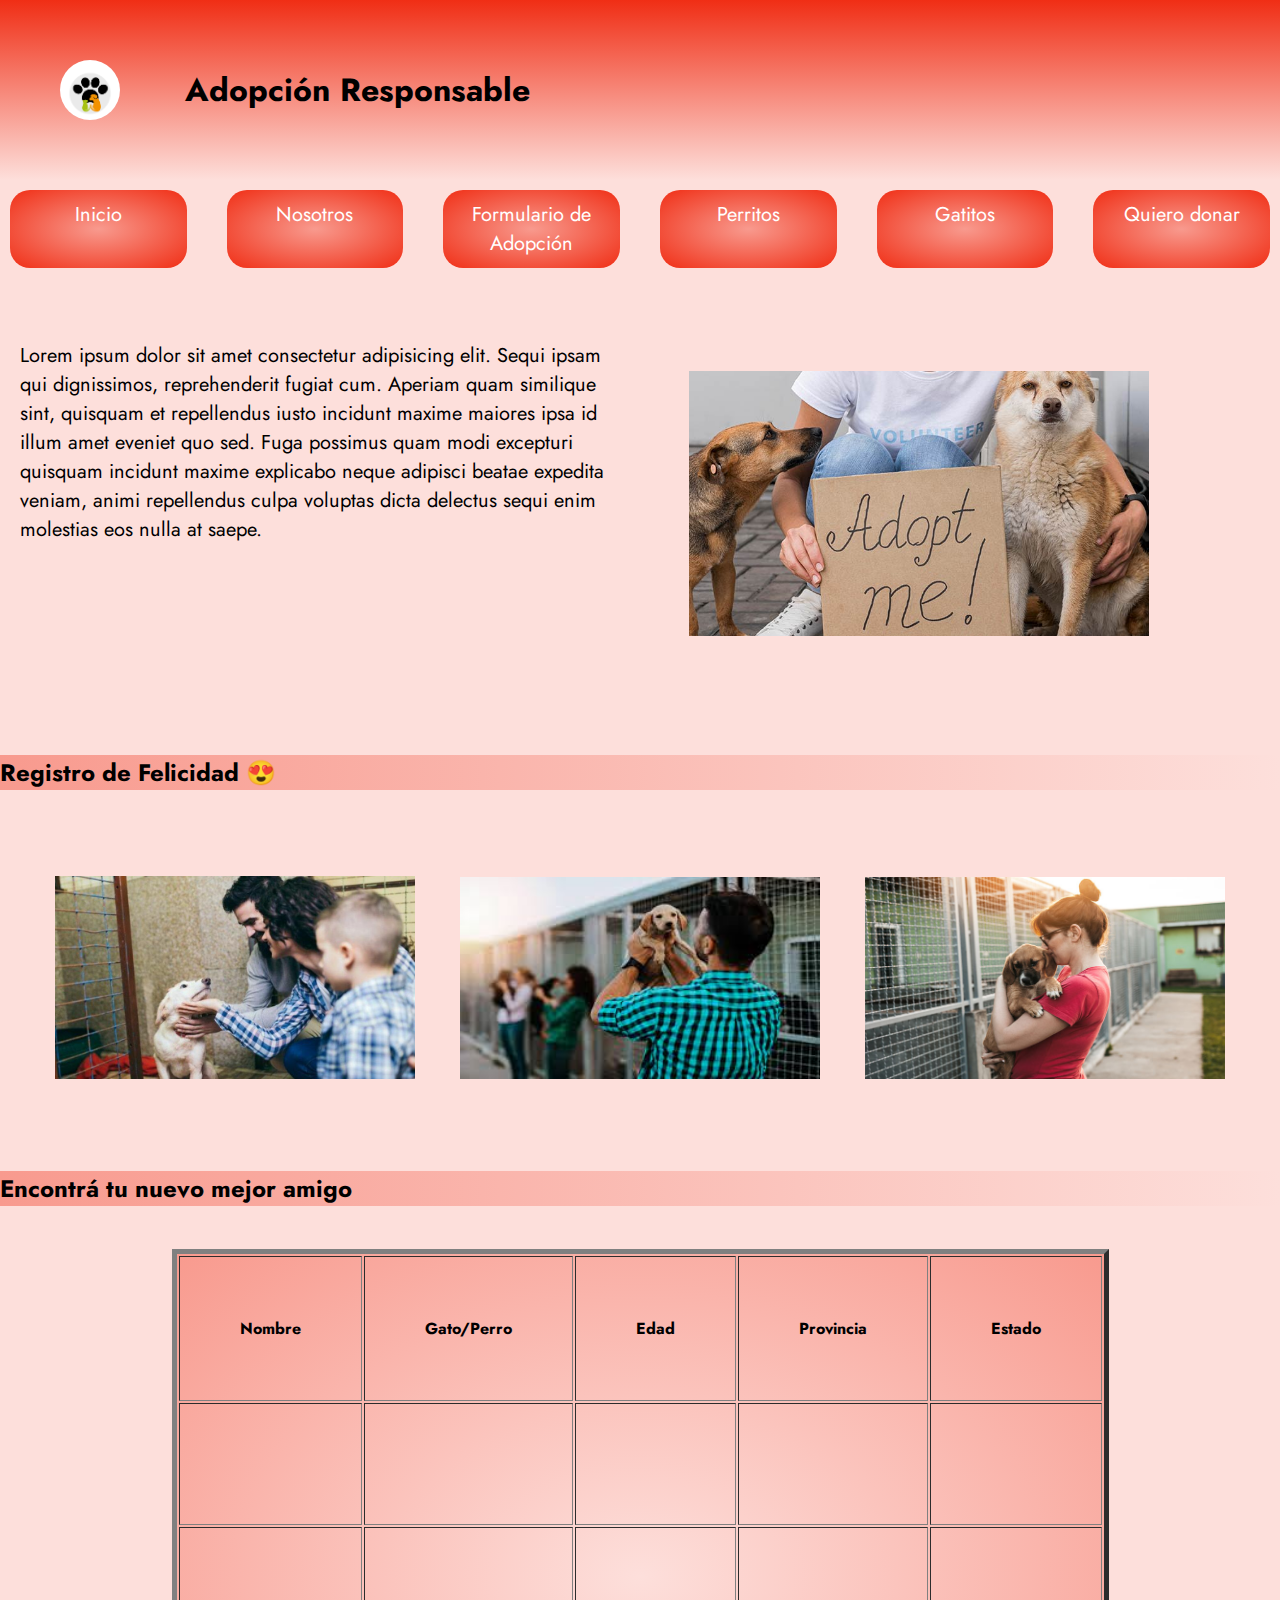
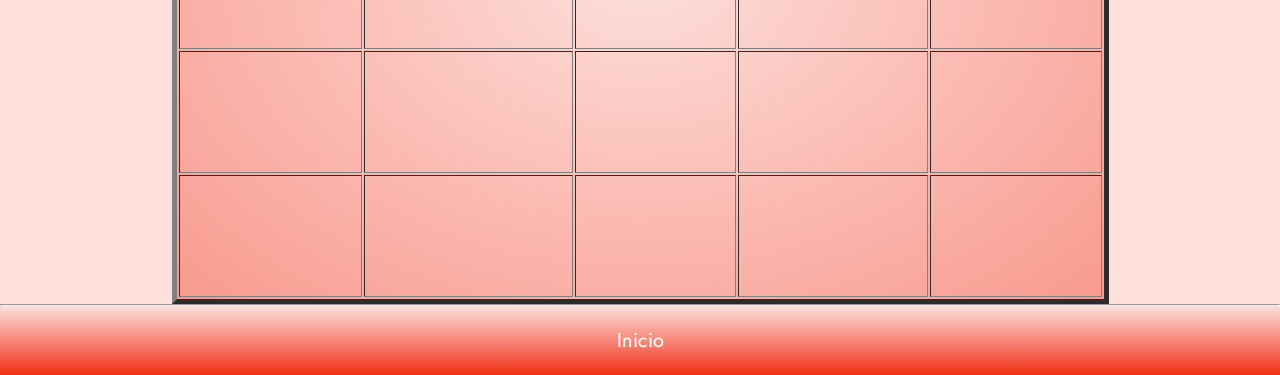
<file: index.html>
<!DOCTYPE html>
<html lang="en">
<head>
    <meta charset="UTF-8">
    <meta http-equiv="X-UA-Compatible" content="IE=edge">
    <meta name="viewport" content="width=device-width, initial-scale=1.0">
    <link rel="stylesheet" href="css/estilos.css">
    <link rel="stylesheet" href="https://cdnjs.cloudflare.com/ajax/libs/font-awesome/6.1.1/css/all.min.css" integrity="sha512-KfkfwYDsLkIlwQp6LFnl8zNdLGxu9YAA1QvwINks4PhcElQSvqcyVLLD9aMhXd13uQjoXtEKNosOWaZqXgel0g==" crossorigin="anonymous" referrerpolicy="no-referrer" />
    <link rel="preconnect" href="https://fonts.googleapis.com">
<link rel="preconnect" href="https://fonts.gstatic.com" crossorigin>
<link href="https://fonts.googleapis.com/css2?family=Jost:wght@200;400;800&display=swap" rel="stylesheet">
    <title>Adopcion Responsable</title>
</head>
<body>
    <header class="header">
        <div class="logo"> 
            <img src="img/Diseño sin título.png" alt="" id="logo">
            <h1>Adopción Responsable</h1>
        </div>
       
        
            <nav>
                <input type="checkbox" id="check">
                <label for="check" class="checkbtn">
                    <i class="fa-solid fa-bars"></i>
                </label>
                <a href="#" class="enlace"></a>
                <ul> 
                <li class="active"> <a href="index.html">Inicio</a> </li>
                <li> <a href="html/nosostros.html">Nosotros</a> </li>
                <li> <a href="html/formulario.html">Formulario de Adopción</a> </li>
                <li> <a href="html/perritos.html">Perritos</a> </li>
                <li> <a href="html/gatitos.html">Gatitos</a> </li>
                <li> <a href="html/quiero_donar.html">Quiero donar</a> </li>
                </ul>
                
              </nav>
        
    </header>
    <br>
    <main>
        <section class="primeraParte">
            <article >
                <p class="pinicio">
                    Lorem ipsum dolor sit amet consectetur adipisicing elit. Sequi ipsam qui dignissimos, reprehenderit fugiat cum. Aperiam quam similique sint, quisquam et repellendus iusto incidunt maxime maiores ipsa id illum amet eveniet quo sed. Fuga possimus quam modi excepturi quisquam incidunt maxime explicabo neque adipisci beatae expedita veniam, animi repellendus culpa voluptas dicta delectus sequi enim molestias eos nulla at saepe.
                </p><br>
            </article>
            <aside  >
                <img src="img/adopt_me.jpg" alt="adoptame" width="500px" id="primeraFoto">
            </aside>
        </section >
        <br>
        <section class="registro">
            <h2>Registro de Felicidad 😍</h2><br><br>
            <div  class="registroFeliz">
            <img src="img/familia.jpg" alt="adopcion_familia" width="400px">
            <img src="img/hombre.jfif" alt="hombre_adopcion" width="400px">
            <img src="img/pet-adoption.jpg" alt="perrito_adoptado" width="400px"><br>
            </div>
            <br>
        </section><br>
        <section id="stabla" >
            <h2>Encontrá tu nuevo mejor amigo</h2><br>
            <table border="5" cellpadding  ="5px" id="tabla" >
                <tr>
                    <th>Nombre</th>
                    <th>Gato/Perro</th>
                    <th>Edad</th>
                    <th>Provincia</th>
                    <th>Estado</th>
                </tr>
                <tr>
                    <th></th>
                    <th></th>
                    <th></th>
                    <th></th>
                    <th></th>
                </tr>
                <tr>
                    <th></th>
                    <th></th>
                    <th></th>
                    <th></th>
                    <th></th>
                </tr>
                <tr>
                    <th></th>
                    <th></th>
                    <th></th>
                    <th></th>
                    <th></th>
                </tr>
                <tr>
                    <th></th>
                    <th></th>
                    <th></th>
                    <th></th>
                    <th></th>
                </tr>

            </table>
        </section>
    </main>
    <hr>
    <footer>
        <a href="index.html">Inicio</a>
    </footer>
</body>
</html>
</file>
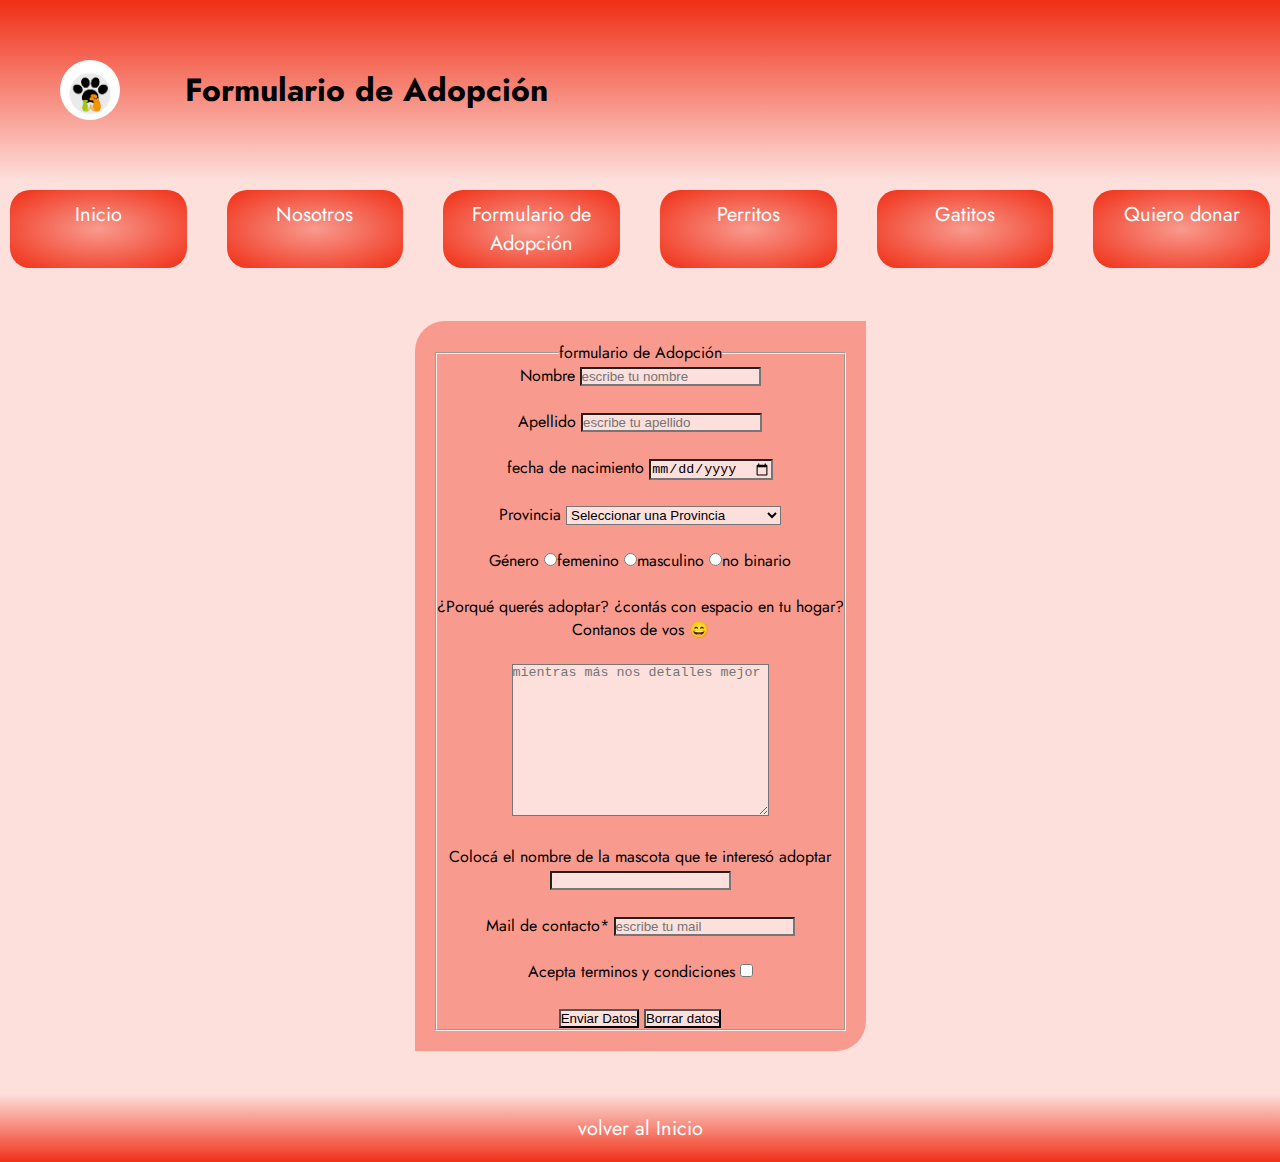
<file: html/formulario.html>
<!DOCTYPE html>
<html lang="en">
<head>
    <meta charset="UTF-8">
    <meta http-equiv="X-UA-Compatible" content="IE=edge">
    <meta name="viewport" content="width=device-width, initial-scale=1.0">
    <link rel="stylesheet" href="../css/estilos.css">
    <link rel="preconnect" href="https://fonts.googleapis.com">
    <link rel="stylesheet" href="https://cdnjs.cloudflare.com/ajax/libs/font-awesome/6.1.1/css/all.min.css" integrity="sha512-KfkfwYDsLkIlwQp6LFnl8zNdLGxu9YAA1QvwINks4PhcElQSvqcyVLLD9aMhXd13uQjoXtEKNosOWaZqXgel0g==" crossorigin="anonymous" referrerpolicy="no-referrer" />
    <link rel="preconnect" href="https://fonts.gstatic.com" crossorigin>
    <link href="https://fonts.googleapis.com/css2?family=Jost:wght@200;400;800&display=swap" rel="stylesheet">
    <title>Formulario de adopcíon</title>
</head>
<div class="logo"> <img src="../img/Diseño sin título.png" alt="" id="logo">
    <h1>Formulario de Adopción</h1>
</div>
<body>
    <header>
        
        <nav>
            <input type="checkbox" id="check">
                <label for="check" class="checkbtn">
                    <i class="fa-solid fa-bars"></i>
                </label>
                <a href="#" class="enlace"></a>
            <ul> 
            <li class="active"> <a href="../index.html">Inicio</a> </li>
            <li> <a href="nosostros.html">Nosotros</a> </li>
            <li> <a href="formulario.html">Formulario de Adopción</a> </li>
            <li> <a href="perritos.html">Perritos</a> </li>
            <li> <a href="gatitos.html">Gatitos</a> </li>
            <li> <a href="quiero_donar.html">Quiero donar</a> </li>
            </ul>
          </nav>
    </header>
    <br>
    <main>
        <form action="" class="form">
            <fieldset>
                <legend>formulario de Adopción</legend>
            <div>
                <label for="nombre">Nombre</label>
                <input type="text" name="nombre" placeholder="escribe tu nombre">
            </div>
            <br>
            <div>
                <label for="apellido">Apellido</label>
                <input type="text" name="apellido" placeholder="escribe tu apellido">
            </div>
            <br>
            <div>
                <label for="fechanac">fecha de nacimiento</label>
                <input type="date" name="fechanac" >
            </div>
            <br>
        
           
           
            <div>
                <label for="provincia">Provincia</label>
                <select name="provincia" id="">
                    <option value="1">BUENOS AIRES</option>
                    <option value="2">CATAMARCA</option>
                    <option value="5">CHACO</option>
                    <option value="6">CHUBUT</option>
                    <option value="50">CIUDAD AUTONOMA DE Bs As</option>
                    <option value="3">CORDOBA</option>
                    <option value="4">CORRIENTES</option>
                    <option value="7">ENTRE RIOS</option>
                    <option value="8">FORMOSA</option>
                    <option value="9">JUJUY</option>
                    <option value="10">LA PAMPA</option>
                    <option value="11">LA RIOJA</option>
                    <option value="12">MENDOZA</option>
                    <option value="13">MISIONES</option>
                    <option value="14">NEUQUEN</option>
                    <option value="15">RIO NEGRO</option>
                    <option value="16">SALTA</option>
                    <option value="17">SAN LUIS</option>
                    <option value="19">SANTA CRUZ</option>
                    <option value="20">SANTA FE</option>
                    <option value="21">SANTIAGO DEL ESTERO</option>
                    <option value="22">TIERRA DEL FUEGO</option>
                    <option disabled="true" selected="true" value="">Seleccionar una Provincia</option>
                    
                </select>
                
               
            </div>
            <br>
            <div>
                <label for="genero" >Género</label>
                <input type="radio" name="genero" value="femenino">femenino
                <input type="radio" name="genero" value="masculino">masculino
                <input type="radio" name="genero" value="nobinario">no binario
    
            </div>
            <br>
            <div>
                <label for="comentario">¿Porqué querés adoptar? ¿contás con espacio en tu hogar? </label><br>
                <label for="contanos">Contanos de vos 😄</label><br><br>
                <textarea name="comentario" id="comentario" cols="30" rows="10" placeholder="mientras más nos detalles mejor "></textarea>
            </div>
            <div>
            <br>
            <label for="viste">Colocá el nombre de la mascota que te interesó adoptar</label><br>
            <input type="text">
              </div>
        
            <br>
            <div>
                <label for="email">Mail de contacto*</label>
                <input type="email" name="email" required placeholder="escribe tu mail">
            </div>
            <br>
            <div>
                    Acepta terminos y condiciones
                <input type="checkbox" name="acepta" value="1">
            </div>
            <br>
            <div>
                <input type="submit" value="Enviar Datos">
                <input type="reset" value="Borrar datos">
            </div>
            
        </fieldset>
        </form>
    </main>
    <br>
    <footer>
        <a href="../index.html">volver al Inicio</a>
    </footer>
</body>
</html>
</file>
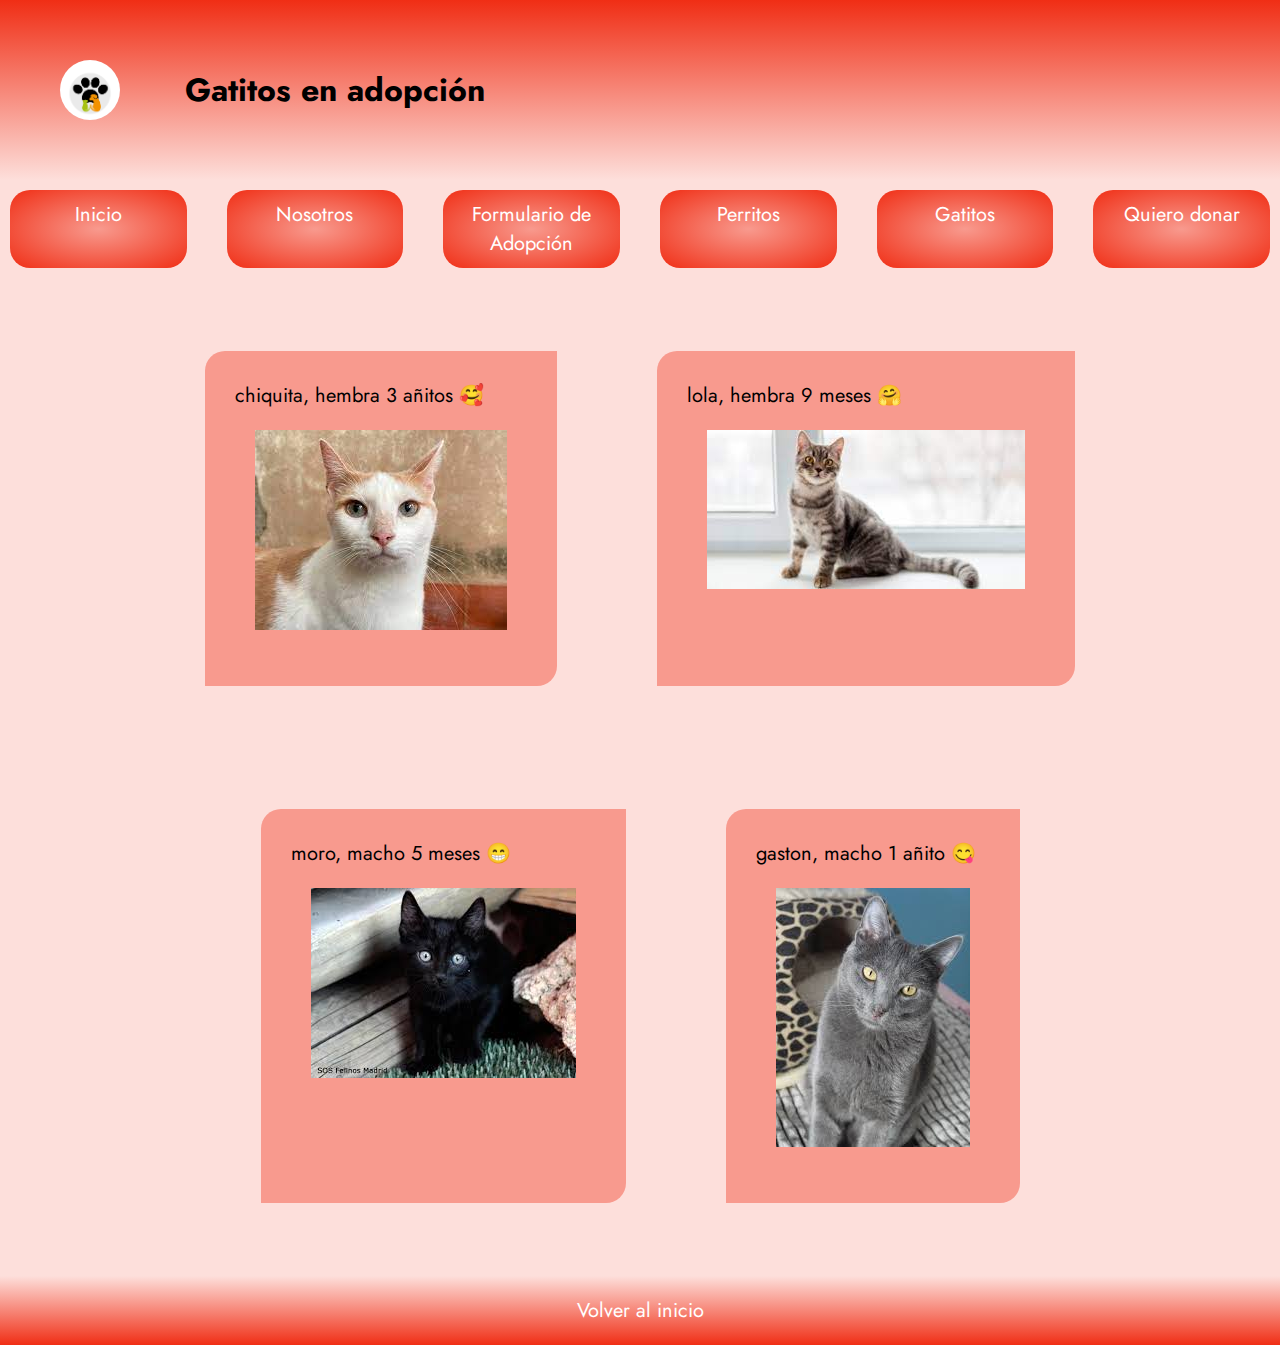
<file: html/gatitos.html>
<!DOCTYPE html>
<html lang="en">
<head>
    <meta charset="UTF-8">
    <meta http-equiv="X-UA-Compatible" content="IE=edge">
    <meta name="viewport" content="width=device-width, initial-scale=1.0">
    <link rel="stylesheet" href="../css/estilos.css">
    <link rel="preconnect" href="https://fonts.googleapis.com">
    <link rel="stylesheet" href="https://cdnjs.cloudflare.com/ajax/libs/font-awesome/6.1.1/css/all.min.css" integrity="sha512-KfkfwYDsLkIlwQp6LFnl8zNdLGxu9YAA1QvwINks4PhcElQSvqcyVLLD9aMhXd13uQjoXtEKNosOWaZqXgel0g==" crossorigin="anonymous" referrerpolicy="no-referrer" />
    <link rel="preconnect" href="https://fonts.gstatic.com" crossorigin>
    <link href="https://fonts.googleapis.com/css2?family=Jost:wght@200;400;800&display=swap" rel="stylesheet">
    <title>Gatitos</title>
</head>
<div class="logo"> <img src="../img/Diseño sin título.png" alt="" id="logo">
    <h1>Gatitos en adopción</h1>
</div>
<body>
    <header>
        
        <nav>
            <input type="checkbox" id="check">
                <label for="check" class="checkbtn">
                    <i class="fa-solid fa-bars"></i>
                </label>
                <a href="#" class="enlace"></a>
            <ul> 
            <li class="active"> <a href="../index.html">Inicio</a> </li>
            <li> <a href="nosostros.html">Nosotros</a> </li>
            <li> <a href="formulario.html">Formulario de Adopción</a> </li>
            <li> <a href="perritos.html">Perritos</a> </li>
            <li> <a href="gatitos.html">Gatitos</a> </li>
            <li> <a href="quiero_donar.html">Quiero donar</a> </li>
            </ul>
          </nav>
    </header>
    <br>
    <main >
        <section  class="gatitos">
            <div class="dosprimeras">
                <div class="caja"> 
            <p>chiquita, hembra 3 añitos 🥰</p>
            <img src="../img/gato1.jfif" alt="">
        </div>
            <div class="caja"> 
            <p>lola, hembra 9 meses 🤗</p>
            <img src="../img/gato2.jfif" alt="">
        </div>
            </div><br>
            <div class="dosprimeras">
                <div class="caja"> 
                    <p>moro, macho 5 meses 😁</p>
            <img src="../img/gato3.jfif" alt="">
        </div>
            <div class="caja"> 
                <p> gaston, macho 1 añito 😋</p>
            <img src="../img/gato4.jfif" alt="">
        </div>
        </div> 
        </section>
        <br>
    </main>
    <footer>
 <a href="../index.html">Volver al inicio</a>
    </footer>
</body>
</html>
</file>
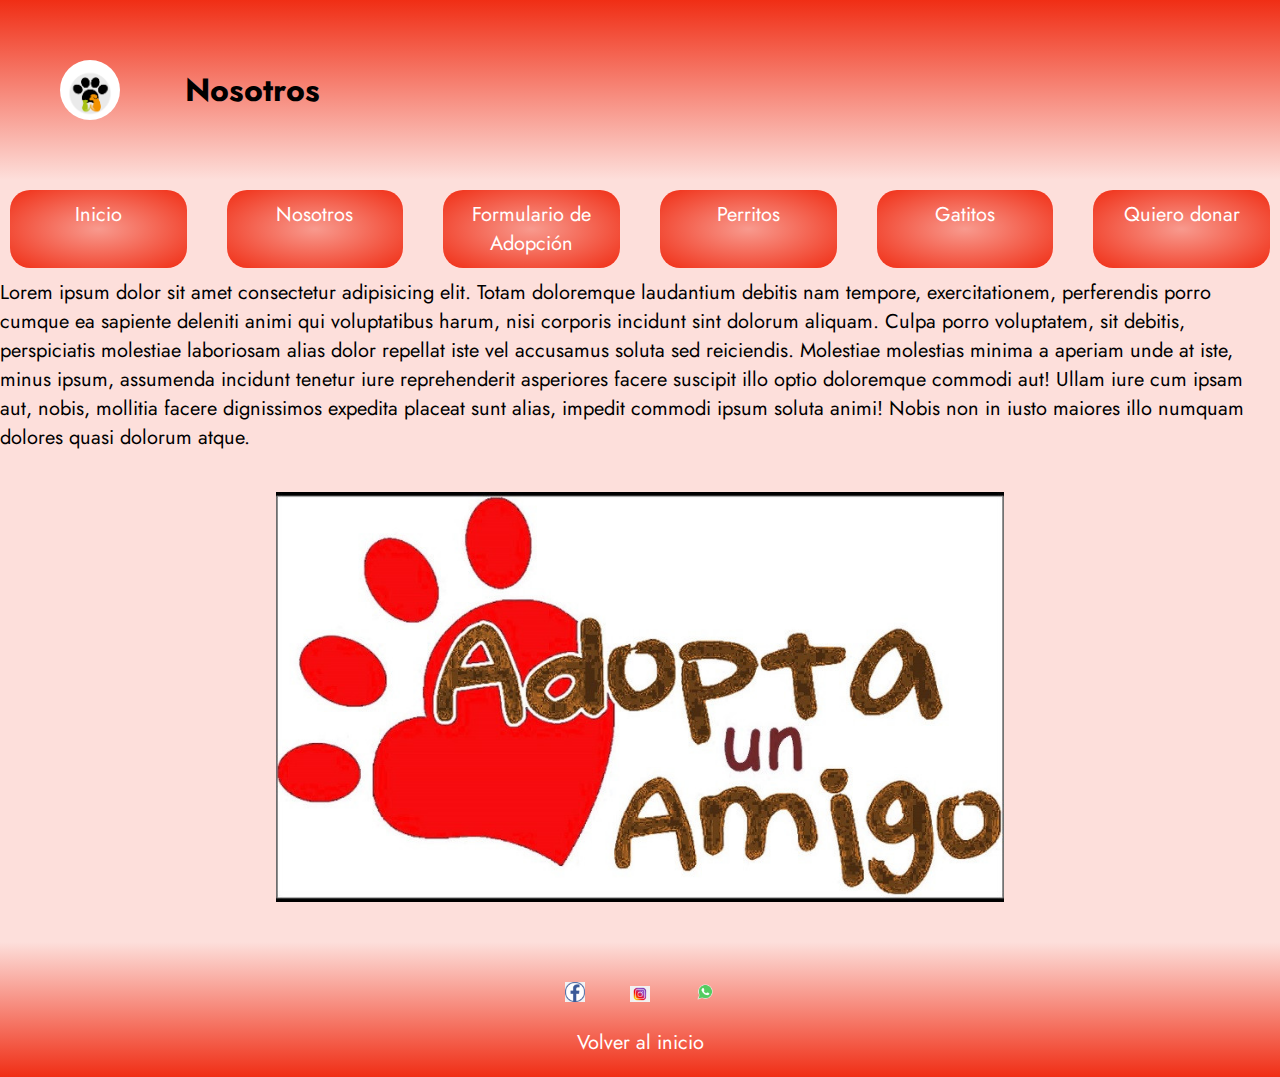
<file: html/nosostros.html>
<!DOCTYPE html>
<html lang="en">
<head>
    <meta charset="UTF-8">
    <meta http-equiv="X-UA-Compatible" content="IE=edge">
    <meta name="viewport" content="width=device-width, initial-scale=1.0">
    <link rel="stylesheet" href="../css/estilos.css">
    <link rel="preconnect" href="https://fonts.googleapis.com">
    <link rel="preconnect" href="https://fonts.gstatic.com" crossorigin>
    <link rel="stylesheet" href="https://cdnjs.cloudflare.com/ajax/libs/font-awesome/6.1.1/css/all.min.css" integrity="sha512-KfkfwYDsLkIlwQp6LFnl8zNdLGxu9YAA1QvwINks4PhcElQSvqcyVLLD9aMhXd13uQjoXtEKNosOWaZqXgel0g==" crossorigin="anonymous" referrerpolicy="no-referrer" />
    <link href="https://fonts.googleapis.com/css2?family=Jost:wght@200;400;800&display=swap" rel="stylesheet">
    <title>Nosotros</title>
    
</head>
<body><div class="logo"> <img src="../img/Diseño sin título.png" alt="" id="logo">
    <h1>Nosotros</h1>
</div>
    <header>
        
        <nav>
            <input type="checkbox" id="check">
                <label for="check" class="checkbtn">
                    <i class="fa-solid fa-bars"></i>
                </label>
                <a href="#" class="enlace"></a>
            <ul> 
            <li class="active"> <a href="../index.html">Inicio</a> </li>
            <li> <a href="nosostros.html">Nosotros</a> </li>
            <li> <a href="formulario.html">Formulario de Adopción</a> </li>
            <li> <a href="perritos.html">Perritos</a> </li>
            <li> <a href="gatitos.html">Gatitos</a> </li>
            <li> <a href="quiero_donar.html">Quiero donar</a> </li>
            </ul>
          </nav>
    </header>
    
    <main>
        <section>
        <p class="pinicio">Lorem ipsum dolor sit amet consectetur adipisicing elit. Totam doloremque laudantium debitis nam tempore, exercitationem, perferendis porro cumque ea sapiente deleniti animi qui voluptatibus harum, nisi corporis incidunt sint dolorum aliquam. Culpa porro voluptatem, sit debitis, perspiciatis molestiae laboriosam alias dolor repellat iste vel accusamus soluta sed reiciendis. Molestiae molestias minima a aperiam unde at iste, minus ipsum, assumenda incidunt tenetur iure reprehenderit asperiores facere suscipit illo optio doloremque commodi aut! Ullam iure cum ipsam aut, nobis, mollitia facere dignissimos expedita placeat sunt alias, impedit commodi ipsum soluta animi! Nobis non in iusto maiores illo numquam dolores quasi dolorum atque.</p>
    </section>
        <img id="nosotros" src="../img/maxresdefault.jpg" alt="adoptaunamigo" width="500px">
        
       
    </main>
   
    <footer id="footerredes">
        <img id="redes" src="../img/facebook.png" alt="" width="50px">
        <img  id="redes" src="../img/instagram.png" alt="" width="65px">
        <img  id="redes"  src="../img/Whatsapp_icon-icons.com_66931.png" alt="" width="60px"><br>
        
        <a href="../index.html">Volver al inicio</a>
    </footer>
</body>
</html>
</file>
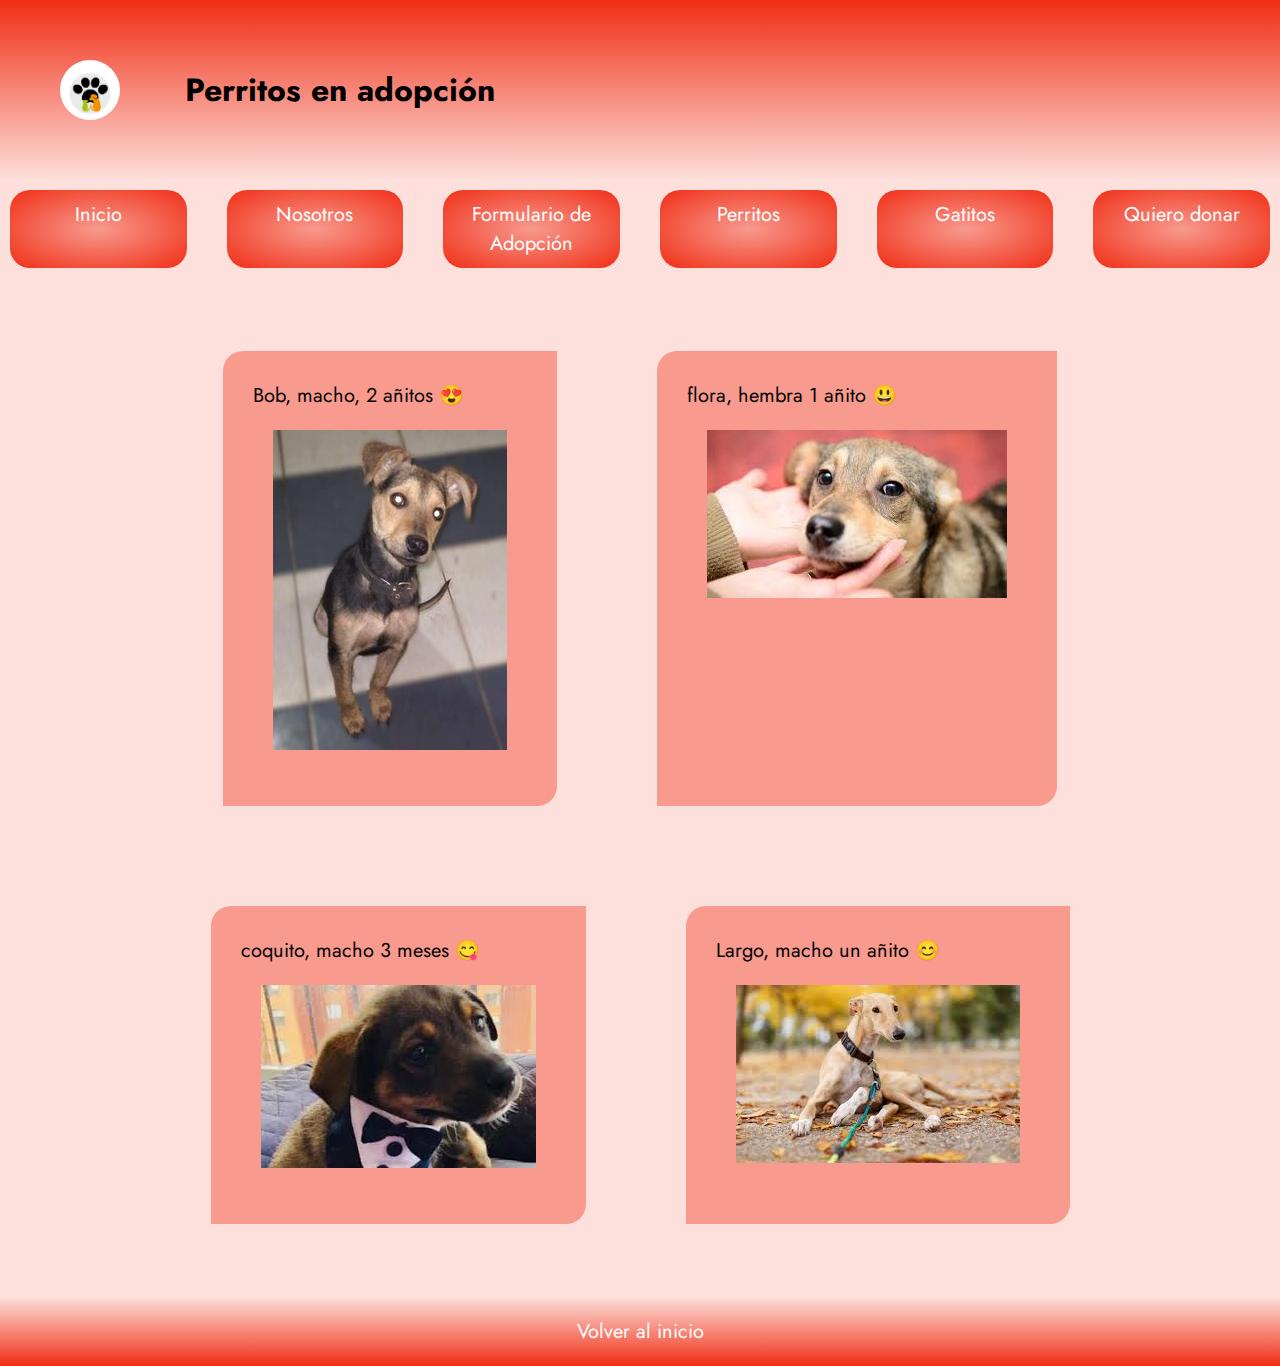
<file: html/perritos.html>
<!DOCTYPE html>
<html lang="en">
<head>
    <meta charset="UTF-8">
    <meta http-equiv="X-UA-Compatible" content="IE=edge">
    <meta name="viewport" content="width=device-width, initial-scale=1.0">
    <link rel="stylesheet" href="../css/estilos.css">
    <link rel="preconnect" href="https://fonts.googleapis.com">
    <link rel="stylesheet" href="https://cdnjs.cloudflare.com/ajax/libs/font-awesome/6.1.1/css/all.min.css" integrity="sha512-KfkfwYDsLkIlwQp6LFnl8zNdLGxu9YAA1QvwINks4PhcElQSvqcyVLLD9aMhXd13uQjoXtEKNosOWaZqXgel0g==" crossorigin="anonymous" referrerpolicy="no-referrer" />
    <link rel="preconnect" href="https://fonts.gstatic.com" crossorigin>
    <link href="https://fonts.googleapis.com/css2?family=Jost:wght@200;400;800&display=swap" rel="stylesheet">
    <title>Perritos</title>
</head>
<div class="logo"> <img src="../img/Diseño sin título.png" alt="" id="logo">
    <h1>Perritos en adopción</h1>
</div>
<body>
    
    <header>
        
        <nav>
            <input type="checkbox" id="check">
                <label for="check" class="checkbtn">
                    <i class="fa-solid fa-bars"></i>
                </label>
                <a href="#" class="enlace"></a>
            <ul class="active"> 
            <li> <a href="../index.html">Inicio</a> </li>
            <li> <a href="nosostros.html">Nosotros</a> </li>
            <li> <a href="formulario.html">Formulario de Adopción</a> </li>
            <li> <a href="perritos.html">Perritos</a> </li>
            <li> <a href="gatitos.html">Gatitos</a> </li>
            <li> <a href="quiero_donar.html">Quiero donar</a> </li>
            </ul>
          </nav>
    </header>
    <br>
    <main >
        <section main class="gatitos">
            <div class="dosprimeras">
            <div class="caja"> 
                <p>Bob, macho, 2 añitos 😍</p>
                <img src="../img/perro1.jpg" alt="">
            </div>
            <div class="caja"> 
                <p>flora, hembra 1 añito 😃</p>
                <img src="../img/perro2.jfif" alt="" >
            </div>
        </div>
        
            <div class="dosprimeras">
                <div class="caja"> <p>coquito, macho 3 meses 😋</p>
                <img src="../img/perro3.jfif" alt="">
            </div>
            <div class="caja"> <p>Largo, macho un añito 😊</p>
            <img src="../img/perro4.jfif" alt="">
        </div>
    </div>
        </section>
    </main>
    <br>
    <footer>
        <a href="../index.html">Volver al inicio</a>
    </footer>
</body>
</html>
</file>
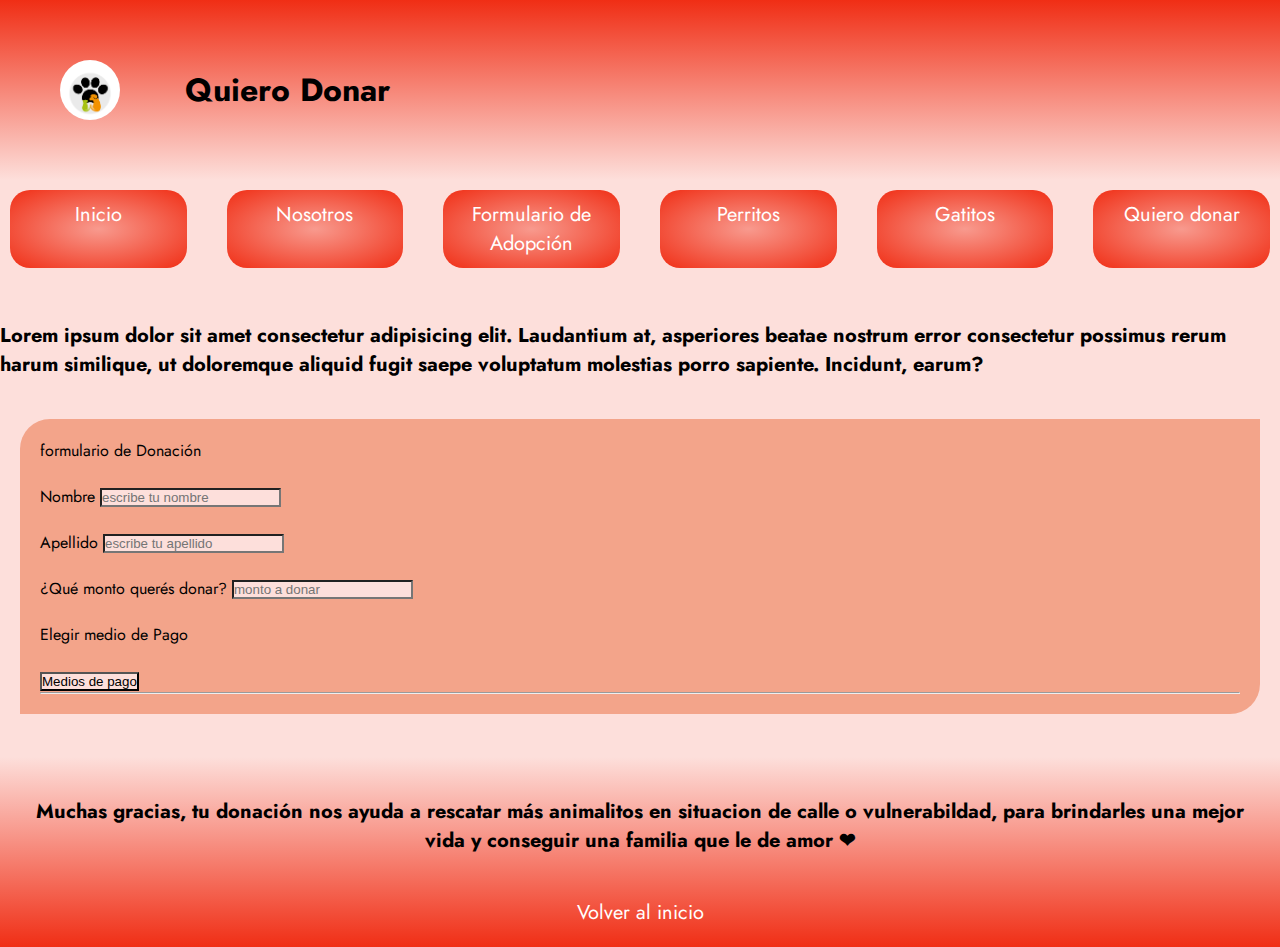
<file: html/quiero_donar.html>
<!DOCTYPE html>
<html lang="en">
<head>
    <meta charset="UTF-8">
    <meta http-equiv="X-UA-Compatible" content="IE=edge">
    <meta name="viewport" content="width=device-width, initial-scale=1.0">
    <link rel="stylesheet" href="../css/estilos.css">
    <link rel="stylesheet" href="https://cdnjs.cloudflare.com/ajax/libs/font-awesome/6.1.1/css/all.min.css" integrity="sha512-KfkfwYDsLkIlwQp6LFnl8zNdLGxu9YAA1QvwINks4PhcElQSvqcyVLLD9aMhXd13uQjoXtEKNosOWaZqXgel0g==" crossorigin="anonymous" referrerpolicy="no-referrer" />
    <link rel="preconnect" href="https://fonts.googleapis.com">
    <link rel="preconnect" href="https://fonts.gstatic.com" crossorigin>
    <link href="https://fonts.googleapis.com/css2?family=Jost:wght@200;400;800&display=swap" rel="stylesheet">
    <title>Quiero Donar</title>
</head>
<div class="logo"> <img src="../img/Diseño sin título.png" alt="" id="logo">
    <h1>Quiero Donar</h1>
</div>
<body>
    <header>
        
        <nav>
            <input type="checkbox" id="check">
                <label for="check" class="checkbtn">
                    <i class="fa-solid fa-bars"></i>
                </label>
                <a href="#" class="enlace"></a>
            <ul> 
            <li class="active"> <a href="../index.html">Inicio</a> </li>
            <li> <a href="nosostros.html">Nosotros</a> </li>
            <li> <a href="formulario.html">Formulario de Adopción</a> </li>
            <li> <a href="perritos.html">Perritos</a> </li>
            <li> <a href="gatitos.html">Gatitos</a> </li>
            <li> <a href="quiero_donar.html">Quiero donar</a> </li>
            </ul>
          </nav>
    </header>
    <br>
    <main class="donar">
        <h3 id="donacion">Lorem ipsum dolor sit amet consectetur adipisicing elit. Laudantium at, asperiores beatae nostrum error consectetur possimus rerum harum similique, ut doloremque aliquid fugit saepe voluptatum molestias porro sapiente. Incidunt, earum?</h3>
        <section >
            <form class="quierodonar" action="">
                <legend>formulario de Donación</legend>
                <br>
                <div>
                    <label for="nombre">Nombre</label>
                    <input type="text" name="nombre" placeholder="escribe tu nombre">
                </div>
                <br>
                 <div>
                    <label for="apellido">Apellido</label>
                    <input type="text" name="apellido" placeholder="escribe tu apellido">
                </div>
                <br>
                <div>
                    <label for="monto">¿Qué monto querés donar?</label>
                    <input type="number" name="monto" placeholder="monto a donar">
                </div>
                <br>
                <div>
                    <label for="apellido">Elegir medio de Pago</label><br><br>
                    <input type="submit" value="Medios de pago">
                </div>
                
                <hr>
            </form>
        </section>
    </main>
    <br>
    <footer>
        <div>
            <h3 id="muchasgracias">Muchas gracias, tu donación nos ayuda a rescatar más animalitos en situacion de calle o vulnerabildad, para brindarles una mejor vida y conseguir una familia que le de amor ❤</h3>
        </div><br>
        <a href="../index.html">Volver al inicio</a>
    </footer>
</body>
</html>
</file>
<file: css/estilos.css>
*{
    margin: 0;
    padding: 0;
    box-sizing: border-box;
}
body{
    background-color: #fddfdb;
    font-family: 'Jost', sans-serif;
    }
/*index*/
.logo{
    display: 	flex;
   
    align-items: center;
    width: 100%;
    background:linear-gradient(#f02e15,#fddfdb);
    padding: 20px;
}
#logo{
    width: 100px;
    border-radius: 70px ;
    margin: 20px;
}
h1{
    margin: 20px;
    padding: 5px;
}
/*nav*/

ul{
    display: grid;
    grid-template-rows: 1fr;
    grid-template-columns:1fr 1fr 1fr 1fr 1fr 1fr ;
    justify-content: space-evenly;
    
    gap: 20px;
    list-style: none;
}
li{
    margin: 10px;
    padding: 10px;
    background: radial-gradient(#f89a8e, #f02e15);
    
    border-radius: 20px 20px;
    text-align: center;
    
}
a{
    text-align: center;
    text-decoration: none;
    color: white;
    font-size: 20px;

   

}

li:hover{
    background: radial-gradient( #f02e15,#f89a8e);
    transform: scale(1.1);
   
}

/*main*/
main{
    display: grid;
    grid-template-rows: 1fr ;
    grid-template-columns: 1fr ;
   }
.primeraParte{
    display: flex;
    margin: 20px auto;
   justify-content: space-between;
    
}
p{
    font-size: 20px;
}
article{
    width: 50%;
    margin: 20px;
    width: 50%;

}
aside{
    
    padding: 10px;
    margin: 20px;
    width: 50%;
    
}
.registro{
    display: flex;
    flex-direction: column;
    flex-wrap: nowrap;
    
   
    
}
h2{
background-color: #f89a8e;
background:linear-gradient( to right, #f89a8e,#fddfdb);
margin: 20px 0;

}
.registroFeliz{
    margin: 0 auto;
    flex-wrap: nowrap;
    
}
img{
    padding: 20px;
    
}

#stabla{
    display: flex;
    flex-direction: column;
    justify-content: center;

}
#tabla{
    margin: 20px;
    background:radial-gradient(#fddfdb,#f89a8e);
    margin: 0 auto;
}
th{
    margin: 10px;
    padding: 60px;
}
/*form*/
.form{
    display: flex;
    flex-direction: column;
    justify-content: center;
    background-color: #f89a8e ;
    
    text-align: center;
    align-items: center;
    margin: 20px auto ;
    border-radius: 30px 0;
}
form{
    background-color: #f3a48a ;
    border-radius: 30px 0;
    padding: 20px;
}
#nosotros{
    width: 60vw;
    margin: 20px auto;
}
input,select,textarea{
    background-color: #fddfdb;
    
}
.checkbtn{
    font-size: 30px;
    color: white;
    float: right;
    line-height: 80px;
    margin-right: 40px;
    cursor: pointer;
    display: none;
    margin: ;
}
#check{
    display: none;

}
 /*perritos y gatitos*/
 .gatitos{
    display: flex;
    flex-direction: column;
    flex-wrap: nowrap;
    justify-content: center;


}
.dosprimeras{
    display:flex ;
    flex-direction: row;
    flex-wrap: nowrap;
    justify-content: center;
    
    
}
.caja{
    background-color: #f89a8e;
    padding: 30px;
    margin: 50px;
    border-radius: 20px 0px;
}
.caja:hover{
    background-color: #f02e15;
    opacity: .9;
}

#redes{
    width: 60px;
}
/*footer*/
footer{
    background: linear-gradient(#fddfdb,#f02e15);
    text-align: center;
    padding: 20px;
}
/*quiero donar*/
h3{
    font-size: 20px;
    margin: 20px auto;
    
}
.quierodonar{
    margin: 20px;
    
}
@media screen and (max-width: 768px){
    
    .checkbtn{
        display: flex;

    }
   ul{
    display: flex;
    flex-direction: column;
    position: fixed;
    background:#f02e15;
    opacity: .9;
    top: 250px;
    right: -100%;
    text-align: center;
    transition: all .5s;
    gap: 2px;
    border-radius: 20px;
   }
   nav ul li{
    display: block;
    height: 40px;
    margin: 5px;

   }
   a{
    font-size: 20px;
    
   }
   li a:hover , li a.active:hover{
    
    background: none;
    height: 100px;
   }
   #check:checked ~ ul{
    right: 0;
   }
}
</file>
